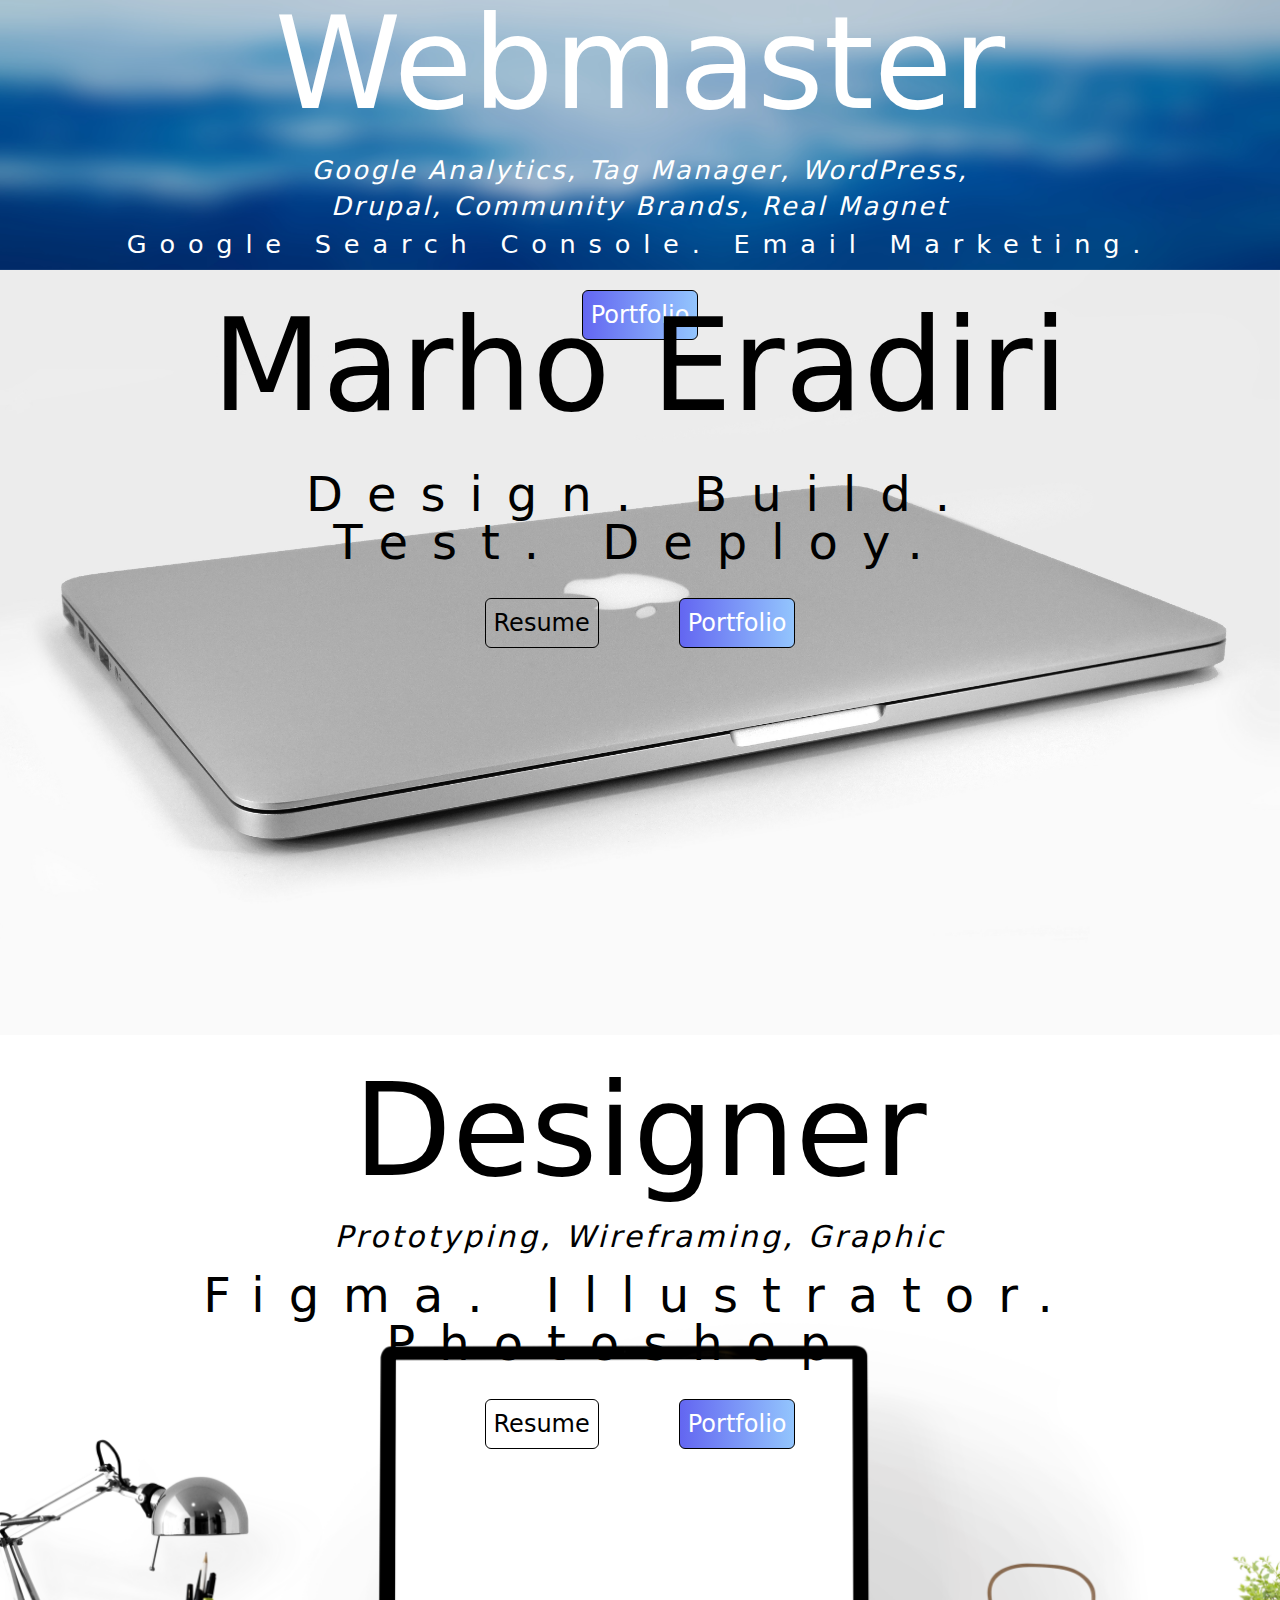
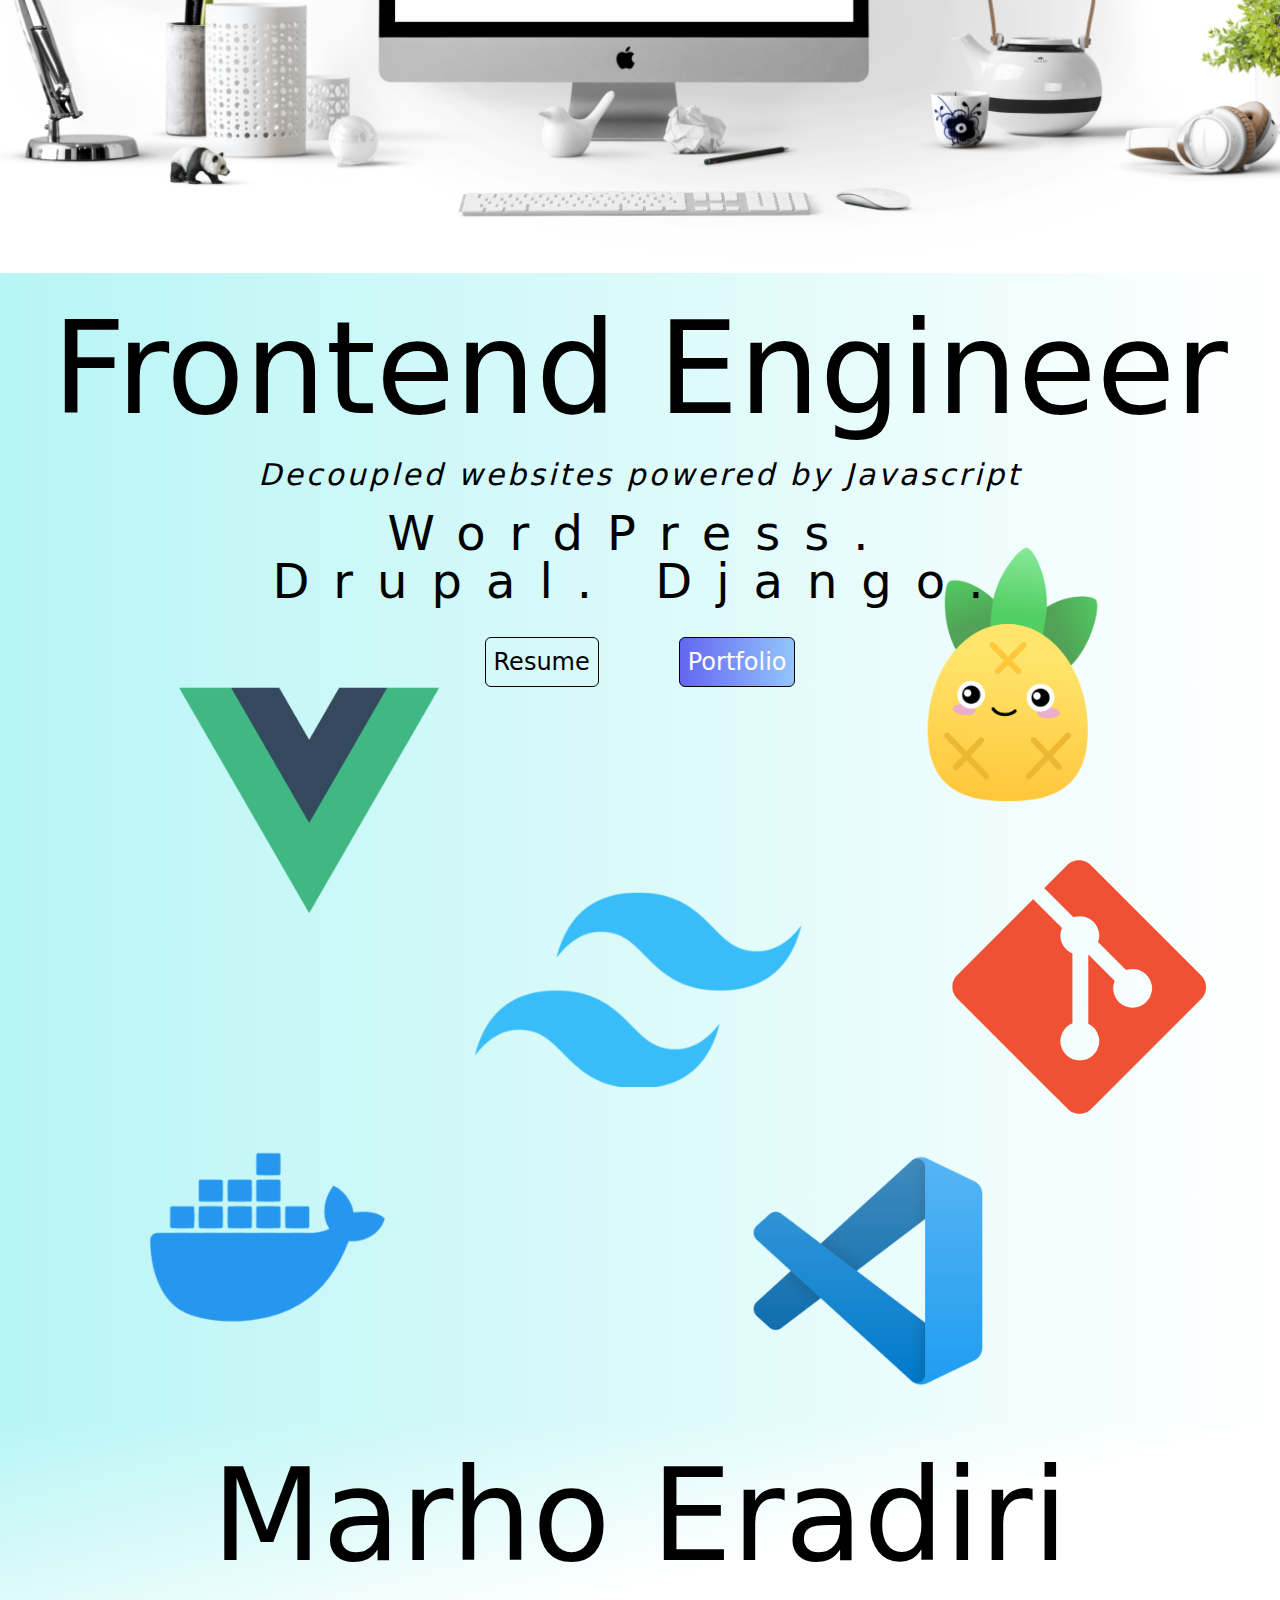
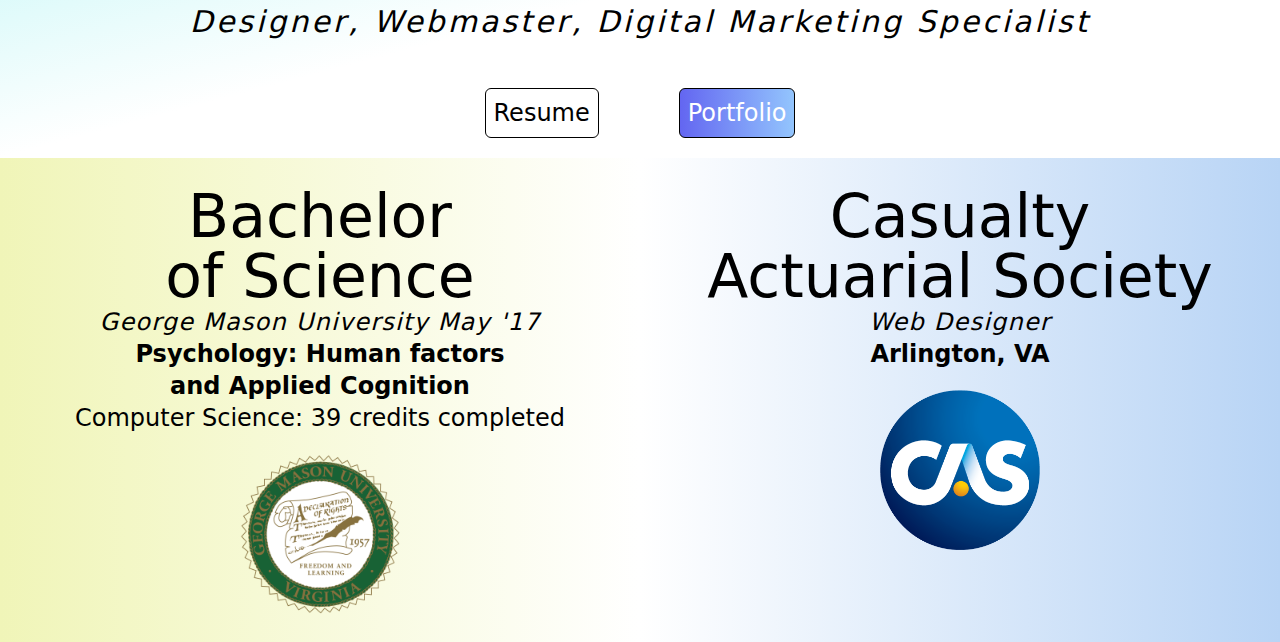
<file: index.html>
<!DOCTYPE html><html><head><meta charset="utf-8">
<meta name="viewport" content="width=device-width, initial-scale=1">
<meta name="robots" content="noindex,nofollow">
<link rel="preload" as="fetch" crossorigin="anonymous" href="/_payload.json">
<style>/*! tailwindcss v3.4.1 | MIT License | https://tailwindcss.com*/*,:after,:before{border:0 solid #e5e7eb;box-sizing:border-box}:after,:before{--tw-content:""}:host,html{line-height:1.5;-webkit-text-size-adjust:100%;font-family:ui-sans-serif,system-ui,sans-serif,Apple Color Emoji,Segoe UI Emoji,Segoe UI Symbol,Noto Color Emoji;font-feature-settings:normal;font-variation-settings:normal;-moz-tab-size:4;-o-tab-size:4;tab-size:4;-webkit-tap-highlight-color:transparent}body{line-height:inherit;margin:0}hr{border-top-width:1px;color:inherit;height:0}abbr:where([title]){-webkit-text-decoration:underline dotted;text-decoration:underline dotted}h1,h2,h3,h4,h5,h6{font-size:inherit;font-weight:inherit}a{color:inherit;text-decoration:inherit}b,strong{font-weight:bolder}code,kbd,pre,samp{font-family:ui-monospace,SFMono-Regular,Menlo,Monaco,Consolas,Liberation Mono,Courier New,monospace;font-feature-settings:normal;font-size:1em;font-variation-settings:normal}small{font-size:80%}sub,sup{font-size:75%;line-height:0;position:relative;vertical-align:baseline}sub{bottom:-.25em}sup{top:-.5em}table{border-collapse:collapse;border-color:inherit;text-indent:0}button,input,optgroup,select,textarea{color:inherit;font-family:inherit;font-feature-settings:inherit;font-size:100%;font-variation-settings:inherit;font-weight:inherit;line-height:inherit;margin:0;padding:0}button,select{text-transform:none}[type=button],[type=reset],[type=submit],button{-webkit-appearance:button;background-color:transparent;background-image:none}:-moz-focusring{outline:auto}:-moz-ui-invalid{box-shadow:none}progress{vertical-align:baseline}::-webkit-inner-spin-button,::-webkit-outer-spin-button{height:auto}[type=search]{-webkit-appearance:textfield;outline-offset:-2px}::-webkit-search-decoration{-webkit-appearance:none}::-webkit-file-upload-button{-webkit-appearance:button;font:inherit}summary{display:list-item}blockquote,dd,dl,figure,h1,h2,h3,h4,h5,h6,hr,p,pre{margin:0}fieldset{margin:0}fieldset,legend{padding:0}menu,ol,ul{list-style:none;margin:0;padding:0}dialog{padding:0}textarea{resize:vertical}input::-moz-placeholder,textarea::-moz-placeholder{color:#9ca3af;opacity:1}input::placeholder,textarea::placeholder{color:#9ca3af;opacity:1}[role=button],button{cursor:pointer}:disabled{cursor:default}audio,canvas,embed,iframe,img,object,svg,video{display:block;vertical-align:middle}img,video{height:auto;max-width:100%}[hidden]{display:none}*,:after,:before{--tw-border-spacing-x:0;--tw-border-spacing-y:0;--tw-translate-x:0;--tw-translate-y:0;--tw-rotate:0;--tw-skew-x:0;--tw-skew-y:0;--tw-scale-x:1;--tw-scale-y:1;--tw-pan-x: ;--tw-pan-y: ;--tw-pinch-zoom: ;--tw-scroll-snap-strictness:proximity;--tw-gradient-from-position: ;--tw-gradient-via-position: ;--tw-gradient-to-position: ;--tw-ordinal: ;--tw-slashed-zero: ;--tw-numeric-figure: ;--tw-numeric-spacing: ;--tw-numeric-fraction: ;--tw-ring-inset: ;--tw-ring-offset-width:0px;--tw-ring-offset-color:#fff;--tw-ring-color:rgba(59,130,246,.5);--tw-ring-offset-shadow:0 0 #0000;--tw-ring-shadow:0 0 #0000;--tw-shadow:0 0 #0000;--tw-shadow-colored:0 0 #0000;--tw-blur: ;--tw-brightness: ;--tw-contrast: ;--tw-grayscale: ;--tw-hue-rotate: ;--tw-invert: ;--tw-saturate: ;--tw-sepia: ;--tw-drop-shadow: ;--tw-backdrop-blur: ;--tw-backdrop-brightness: ;--tw-backdrop-contrast: ;--tw-backdrop-grayscale: ;--tw-backdrop-hue-rotate: ;--tw-backdrop-invert: ;--tw-backdrop-opacity: ;--tw-backdrop-saturate: ;--tw-backdrop-sepia: }::backdrop{--tw-border-spacing-x:0;--tw-border-spacing-y:0;--tw-translate-x:0;--tw-translate-y:0;--tw-rotate:0;--tw-skew-x:0;--tw-skew-y:0;--tw-scale-x:1;--tw-scale-y:1;--tw-pan-x: ;--tw-pan-y: ;--tw-pinch-zoom: ;--tw-scroll-snap-strictness:proximity;--tw-gradient-from-position: ;--tw-gradient-via-position: ;--tw-gradient-to-position: ;--tw-ordinal: ;--tw-slashed-zero: ;--tw-numeric-figure: ;--tw-numeric-spacing: ;--tw-numeric-fraction: ;--tw-ring-inset: ;--tw-ring-offset-width:0px;--tw-ring-offset-color:#fff;--tw-ring-color:rgba(59,130,246,.5);--tw-ring-offset-shadow:0 0 #0000;--tw-ring-shadow:0 0 #0000;--tw-shadow:0 0 #0000;--tw-shadow-colored:0 0 #0000;--tw-blur: ;--tw-brightness: ;--tw-contrast: ;--tw-grayscale: ;--tw-hue-rotate: ;--tw-invert: ;--tw-saturate: ;--tw-sepia: ;--tw-drop-shadow: ;--tw-backdrop-blur: ;--tw-backdrop-brightness: ;--tw-backdrop-contrast: ;--tw-backdrop-grayscale: ;--tw-backdrop-hue-rotate: ;--tw-backdrop-invert: ;--tw-backdrop-opacity: ;--tw-backdrop-saturate: ;--tw-backdrop-sepia: }.container{width:100%}@media (min-width:640px){.container{max-width:640px}}@media (min-width:768px){.container{max-width:768px}}@media (min-width:1024px){.container{max-width:1024px}}@media (min-width:1280px){.container{max-width:1280px}}@media (min-width:1536px){.container{max-width:1536px}}.pointer-events-none{pointer-events:none}.absolute{position:absolute}.relative{position:relative}.left-0{left:0}.z-0{z-index:0}.z-10{z-index:10}.mr-\[20px\]{margin-right:20px}.mt-10{margin-top:2.5rem}.mt-20{margin-top:5rem}.mt-\[-10vw\]{margin-top:-10vw}.block{display:block}.inline-block{display:inline-block}.flex{display:flex}.inline-flex{display:inline-flex}.grid{display:grid}.h-20{height:5rem}.h-5{height:1.25rem}.h-\[30vh\]{height:30vh}.h-\[31vw\]{height:31vw}.w-20{width:5rem}.w-40{width:10rem}.w-80{width:20rem}.w-\[19vw\]{width:19vw}.w-\[35vw\]{width:35vw}.w-\[80vw\]{width:80vw}.w-full{width:100%}.grow{flex-grow:1}.cursor-pointer{cursor:pointer}.snap-x{scroll-snap-type:x var(--tw-scroll-snap-strictness)}.snap-mandatory{--tw-scroll-snap-strictness:mandatory}.snap-start{scroll-snap-align:start}.grid-cols-1{grid-template-columns:repeat(1,minmax(0,1fr))}.grid-cols-4{grid-template-columns:repeat(4,minmax(0,1fr))}.grid-rows-1{grid-template-rows:repeat(1,minmax(0,1fr))}.flex-row{flex-direction:row}.flex-col{flex-direction:column}.items-start{align-items:flex-start}.items-center{align-items:center}.justify-center{justify-content:center}.justify-between{justify-content:space-between}.justify-items-center{justify-items:center}.gap-10{gap:2.5rem}.gap-2{gap:.5rem}.gap-20{gap:5rem}.gap-3{gap:.75rem}.gap-4{gap:1rem}.gap-5{gap:1.25rem}.overflow-hidden{overflow:hidden}.overflow-x-scroll{overflow-x:scroll}.whitespace-nowrap{white-space:nowrap}.text-balance{text-wrap:balance}.rounded-\[18px\]{border-radius:18px}.rounded-lg{border-radius:.5rem}.rounded-md{border-radius:.375rem}.rounded-none{border-radius:0}.border{border-width:1px}.border-black{--tw-border-opacity:1;border-color:rgb(0 0 0/var(--tw-border-opacity))}.bg-\[\#9C9C9C\]{--tw-bg-opacity:1;background-color:rgb(156 156 156/var(--tw-bg-opacity))}.bg-\[\#EBEBEB\]{--tw-bg-opacity:1;background-color:rgb(235 235 235/var(--tw-bg-opacity))}.bg-gray-400{--tw-bg-opacity:1;background-color:rgb(156 163 175/var(--tw-bg-opacity))}.bg-gray-500{--tw-bg-opacity:1;background-color:rgb(107 114 128/var(--tw-bg-opacity))}.bg-gradient-to-br{background-image:linear-gradient(to bottom right,var(--tw-gradient-stops))}.bg-gradient-to-r{background-image:linear-gradient(to right,var(--tw-gradient-stops))}.bg-gradient-to-tl{background-image:linear-gradient(to top left,var(--tw-gradient-stops))}.from-\[\#7e7eff\]{--tw-gradient-from:#7e7eff var(--tw-gradient-from-position);--tw-gradient-to:rgba(126,126,255,0) var(--tw-gradient-to-position);--tw-gradient-stops:var(--tw-gradient-from),var(--tw-gradient-to)}.from-indigo-500{--tw-gradient-from:#6366f1 var(--tw-gradient-from-position);--tw-gradient-to:rgba(99,102,241,0) var(--tw-gradient-to-position);--tw-gradient-stops:var(--tw-gradient-from),var(--tw-gradient-to)}.from-white{--tw-gradient-from:#fff var(--tw-gradient-from-position);--tw-gradient-to:hsla(0,0%,100%,0) var(--tw-gradient-to-position);--tw-gradient-stops:var(--tw-gradient-from),var(--tw-gradient-to)}.via-white{--tw-gradient-to:hsla(0,0%,100%,0) var(--tw-gradient-to-position);--tw-gradient-stops:var(--tw-gradient-from),#fff var(--tw-gradient-via-position),var(--tw-gradient-to)}.via-50\%{--tw-gradient-via-position:50%}.to-\[\#B8F5F5\]{--tw-gradient-to:#b8f5f5 var(--tw-gradient-to-position)}.to-blue-300{--tw-gradient-to:#93c5fd var(--tw-gradient-to-position)}.to-purple-300{--tw-gradient-to:#d8b4fe var(--tw-gradient-to-position)}.bg-cover{background-size:cover}.p-0{padding:0}.p-10{padding:2.5rem}.p-2{padding:.5rem}.p-3{padding:.75rem}.p-5{padding:1.25rem}.p-7{padding:1.75rem}.pb-10{padding-bottom:2.5rem}.pb-2{padding-bottom:.5rem}.pb-20{padding-bottom:5rem}.pb-\[26px\]{padding-bottom:26px}.pl-20{padding-left:5rem}.pt-0{padding-top:0}.pt-10{padding-top:2.5rem}.pt-2{padding-top:.5rem}.pt-4{padding-top:1rem}.pt-5{padding-top:1.25rem}.pt-60{padding-top:15rem}.pt-8{padding-top:2rem}.text-left{text-align:left}.text-center{text-align:center}.align-top{vertical-align:top}.text-2xl{font-size:1.5rem;line-height:2rem}.text-3xl{font-size:1.875rem;line-height:2.25rem}.text-4xl{font-size:2.25rem;line-height:2.5rem}.text-5xl{font-size:3rem;line-height:1}.text-6xl{font-size:3.75rem;line-height:1}.text-\[5vw\]{font-size:5vw}.text-sm{font-size:.875rem;line-height:1.25rem}.font-black{font-weight:900}.font-bold{font-weight:700}.font-extralight{font-weight:200}.font-light{font-weight:300}.font-medium{font-weight:500}.font-thin{font-weight:100}.italic{font-style:italic}.tracking-\[0\.50em\]{letter-spacing:.5em}.tracking-wider{letter-spacing:.05em}.tracking-widest{letter-spacing:.1em}.text-blue-500{--tw-text-opacity:1;color:rgb(59 130 246/var(--tw-text-opacity))}.text-white{--tw-text-opacity:1;color:rgb(255 255 255/var(--tw-text-opacity))}.shadow-2xl{--tw-shadow:0 25px 50px -12px rgba(0,0,0,.25);--tw-shadow-colored:0 25px 50px -12px var(--tw-shadow-color);box-shadow:var(--tw-ring-offset-shadow,0 0 #0000),var(--tw-ring-shadow,0 0 #0000),var(--tw-shadow)}.drop-shadow{--tw-drop-shadow:drop-shadow(0 1px 2px rgba(0,0,0,.1)) drop-shadow(0 1px 1px rgba(0,0,0,.06));filter:var(--tw-blur) var(--tw-brightness) var(--tw-contrast) var(--tw-grayscale) var(--tw-hue-rotate) var(--tw-invert) var(--tw-saturate) var(--tw-sepia) var(--tw-drop-shadow)}.first\:ml-0:first-child{margin-left:0}.hover\:bg-blue-500:hover{--tw-bg-opacity:1;background-color:rgb(59 130 246/var(--tw-bg-opacity))}.hover\:bg-white:hover{--tw-bg-opacity:1;background-color:rgb(255 255 255/var(--tw-bg-opacity))}.hover\:text-black:hover{--tw-text-opacity:1;color:rgb(0 0 0/var(--tw-text-opacity))}.hover\:text-white:hover{--tw-text-opacity:1;color:rgb(255 255 255/var(--tw-text-opacity))}@media (min-width:320px){.min-\[320px\]\:text-\[5vw\]{font-size:5vw}}@media (min-width:640px){.sm\:h-\[35vh\]{height:35vh}.sm\:w-80{width:20rem}.sm\:text-3xl{font-size:1.875rem;line-height:2.25rem}.sm\:text-7xl{font-size:4.5rem;line-height:1}.sm\:text-lg{font-size:1.125rem;line-height:1.75rem}}@media (min-width:768px){.md\:mt-\[0vw\]{margin-top:0}.md\:w-\[40vh\]{width:40vh}.md\:grid-cols-2{grid-template-columns:repeat(2,minmax(0,1fr))}.md\:flex-row{flex-direction:row}.md\:flex-col{flex-direction:column}.md\:items-start{align-items:flex-start}.md\:items-stretch{align-items:stretch}.md\:pt-0{padding-top:0}.md\:text-2xl{font-size:1.5rem;line-height:2rem}.md\:text-4xl{font-size:2.25rem;line-height:2.5rem}.md\:text-base{font-size:1rem;line-height:1.5rem}.md\:text-lg{font-size:1.125rem;line-height:1.75rem}.md\:text-xl{font-size:1.25rem;line-height:1.75rem}.md\:font-normal{font-weight:400}}@media (min-width:1024px){.lg\:flex-row{flex-direction:row}.lg\:flex-col{flex-direction:column}.lg\:items-stretch{align-items:stretch}.lg\:justify-start{justify-content:flex-start}.lg\:text-4xl{font-size:2.25rem;line-height:2.5rem}.lg\:text-xl{font-size:1.25rem;line-height:1.75rem}}@media (min-width:1107px){.min-\[1107px\]\:flex-col{flex-direction:column}}@media (min-width:1280px){.xl\:text-2xl{font-size:1.5rem;line-height:2rem}.xl\:text-3xl{font-size:1.875rem;line-height:2.25rem}.xl\:text-5xl{font-size:3rem;line-height:1}.xl\:text-6xl{font-size:3.75rem;line-height:1}.xl\:text-9xl{font-size:8rem;line-height:1}}@media (min-width:1536px){.\32xl\:h-\[40vh\]{height:40vh}.\32xl\:w-\[30vw\]{width:30vw}.\32xl\:p-20{padding:5rem}.\32xl\:text-2xl{font-size:1.5rem;line-height:2rem}.\32xl\:text-3xl{font-size:1.875rem;line-height:2.25rem}.\32xl\:text-4xl{font-size:2.25rem;line-height:2.5rem}.\32xl\:text-5xl{font-size:3rem;line-height:1}.\32xl\:text-6xl{font-size:3.75rem;line-height:1}.\32xl\:text-9xl{font-size:8rem;line-height:1}.\32xl\:font-thin{font-weight:100}}</style>
<style>img{pointer-events:none}</style>
<style>#pageSection{background-color:#fff}#Designer{padding-top:34vw}img[id="Marho Eradiri"]{padding-top:20vw}#Webmaster{font-size:0}@media (min-width:499px){#Designer{padding-top:15vw}}@media (min-width:848px){#Webmaster1{padding:2vw}}@media (min-width:865px){#Designer{padding-top:10vw}#Webmaster1{padding:1vw}}@media (min-width:1156px){#Designer{padding-top:2vw}#Webmaster1{padding:0}}@media (min-width:1286px){#Designer{padding-top:2vw}#Designer3{font-size:3vw}}</style>
<style>.flex-col[data-v-2b7d161a]{display:flex;flex-direction:column}#Webmaster1[data-v-2b7d161a]{padding:0}#Webmaster2[data-v-2b7d161a]{font-size:2vw;text-align:center}#Webmaster3[data-v-2b7d161a]{font-size:2vw;padding-top:0}#Webmaster4[data-v-2b7d161a]{display:none}</style>
<style>#mason{background-image:linear-gradient(90deg,#f0f5b8,#fff)}#cas{background-image:linear-gradient(90deg,#fff,#b8d4f5)}</style>
<link rel="stylesheet" href="/built/entry.Xjfu3cQ2.css">
<link rel="stylesheet" href="/built/index.CeVeN4bg.css">
<link rel="stylesheet" href="/built/FootSection.pHD17G2O.css">
<link rel="modulepreload" as="script" crossorigin href="/built/entry.Du4zdwe_.js">
<link rel="modulepreload" as="script" crossorigin href="/built/index.B2xg3ptc.js">
<link rel="modulepreload" as="script" crossorigin href="/built/FootSection.CnoMeowl.js">
<link rel="modulepreload" as="script" crossorigin href="/built/nuxt-link.CDNDcFI8.js">
<link rel="prefetch" as="script" crossorigin href="/built/error-404.C7XOTK1w.js">
<link rel="prefetch" as="script" crossorigin href="/built/error-500.B0pTewx0.js">
<link rel="prefetch" as="image" type="image/svg+xml" href="/built/macbookPro.KhGFHDRD.svg">
<link rel="prefetch" as="image" type="image/svg+xml" href="/built/frontend.C_eYkeFI.svg">
<link rel="prefetch" as="image" type="image/svg+xml" href="/built/iMac.B7wBUJan.svg">
<link rel="prefetch" as="image" type="image/svg+xml" href="/built/backend.DlxJhwko.svg">
<link rel="prefetch" as="image" type="image/svg+xml" href="/built/mason.DdTJ5geL.svg">
<link rel="prefetch" as="image" type="image/svg+xml" href="/built/cas.Wvxk6KkF.svg">
<script type="module" src="/built/entry.Du4zdwe_.js" crossorigin></script></head><body><div id="__nuxt"><div><div class="grid grid-cols-1"><div class="grid grid-rows-1 w-full z-0 text-white" id="pageSection"><div id="content" class="absolute flex flex-col w-full items-center"><div id="Webmaster1" class="flex flex-col items-center text-balance text-center gap-2 pt-8 w-full p-5 grow bg-cover relative z-10" data-v-2b7d161a><h1 class="text-3xl sm:text-7xl 2xl:text-9xl xl:text-9xl" data-v-2b7d161a>Webmaster</h1><h4 id="Webmaster2" class="text-balance text-sm md:text-2xl sm:text-lg 2xl:text-4xl xl:text-3xl lg:text-4xl italic 2xl:font-thin font-thin tracking-widest pt-4" data-v-2b7d161a>Google Analytics, Tag Manager, WordPress, Drupal, Community Brands, Real Magnet</h4><h3 id="Webmaster3" class="text-sm font-bold md:font-normal 2xl:text-5xl xl:text-5xl lg:text-4xl md:text-2xl tracking-[0.50em] pt-2 pb-2" data-v-2b7d161a>Google Search Console. Email Marketing.</h3><ul id="" class="flex flex-row gap-20 text-2xl pt-4" data-v-2b7d161a><a id="Webmaster4" target="_blank" href="/resume.pdf" data-v-2b7d161a><button class="border-black border rounded-md hover:bg-white p-2" data-v-2b7d161a>Resume</button></a><a href="/portfolio#top" class="" data-v-2b7d161a><button class="border-black border rounded-md bg-gradient-to-r from-indigo-500 to-blue-300 text-white hover:text-black p-2" data-v-2b7d161a>Portfolio</button></a><!--[--><!--]--></ul></div></div><div id="image-wrapper" class="block w-full overflow-hidden"><img src="/built/backend.DlxJhwko.svg" alt="" class="pt-0" id="Webmaster"></div></div><div class="grid grid-rows-1 w-full" id="pageSection"><div id="content" class="absolute flex flex-col w-full items-center"><div id="Marho Eradiri1" class="flex flex-col items-center text-balance text-center gap-2 pt-8 w-full p-5 grow bg-cover relative z-10" data-v-2b7d161a><h1 class="text-3xl sm:text-7xl 2xl:text-9xl xl:text-9xl" data-v-2b7d161a>Marho Eradiri</h1><h4 id="Marho Eradiri2" class="text-balance text-sm md:text-2xl sm:text-lg 2xl:text-4xl xl:text-3xl lg:text-4xl italic 2xl:font-thin font-thin tracking-widest pt-4" data-v-2b7d161a></h4><h3 id="Marho Eradiri3" class="text-sm font-bold md:font-normal 2xl:text-5xl xl:text-5xl lg:text-4xl md:text-2xl tracking-[0.50em] pt-2 pb-2" data-v-2b7d161a>Design. Build. Test. Deploy.</h3><ul id="" class="flex flex-row gap-20 text-2xl pt-4" data-v-2b7d161a><a id="Marho Eradiri4" target="_blank" href="/resume.pdf" data-v-2b7d161a><button class="border-black border rounded-md hover:bg-white p-2" data-v-2b7d161a>Resume</button></a><a href="/portfolio#top" class="" data-v-2b7d161a><button class="border-black border rounded-md bg-gradient-to-r from-indigo-500 to-blue-300 text-white hover:text-black p-2" data-v-2b7d161a>Portfolio</button></a><!--[--><!--]--></ul></div></div><div id="image-wrapper" class="block w-full overflow-hidden"><img src="/built/macbookPro.KhGFHDRD.svg" alt="" class="pt-0"></div></div><div class="grid grid-rows-1 w-full z-0" id="pageSection"><div id="content" class="absolute flex flex-col w-full items-center"><div id="Designer1" class="flex flex-col items-center text-balance text-center gap-2 pt-8 w-full p-5 grow bg-cover relative z-10" data-v-2b7d161a><h1 class="text-3xl sm:text-7xl 2xl:text-9xl xl:text-9xl" data-v-2b7d161a>Designer</h1><h4 id="Designer2" class="text-balance text-sm md:text-2xl sm:text-lg 2xl:text-4xl xl:text-3xl lg:text-4xl italic 2xl:font-thin font-thin tracking-widest pt-4" data-v-2b7d161a>Prototyping, Wireframing, Graphic</h4><h3 id="Designer3" class="text-sm font-bold md:font-normal 2xl:text-5xl xl:text-5xl lg:text-4xl md:text-2xl tracking-[0.50em] pt-2 pb-2" data-v-2b7d161a>Figma. Illustrator. Photoshop.</h3><ul id="" class="flex flex-row gap-20 text-2xl pt-4" data-v-2b7d161a><a id="Designer4" target="_blank" href="/resume.pdf" data-v-2b7d161a><button class="border-black border rounded-md hover:bg-white p-2" data-v-2b7d161a>Resume</button></a><a href="/portfolio#top" class="" data-v-2b7d161a><button class="border-black border rounded-md bg-gradient-to-r from-indigo-500 to-blue-300 text-white hover:text-black p-2" data-v-2b7d161a>Portfolio</button></a><!--[--><!--]--></ul></div></div><div id="image-wrapper" class="block w-full overflow-hidden"><img src="/built/iMac.B7wBUJan.svg" alt="" class="pt-0" id="Designer"></div></div><div class="grid grid-rows-1 w-full z-0" id="pageSection"><div id="content" class="absolute flex flex-col w-full items-center"><div id="Frontend Engineer1" class="flex flex-col items-center text-balance text-center gap-2 pt-8 w-full p-5 grow bg-cover relative z-10" data-v-2b7d161a><h1 class="text-3xl sm:text-7xl 2xl:text-9xl xl:text-9xl" data-v-2b7d161a>Frontend Engineer</h1><h4 id="Frontend Engineer2" class="text-balance text-sm md:text-2xl sm:text-lg 2xl:text-4xl xl:text-3xl lg:text-4xl italic 2xl:font-thin font-thin tracking-widest pt-4" data-v-2b7d161a>Decoupled websites powered by Javascript</h4><h3 id="Frontend Engineer3" class="text-sm font-bold md:font-normal 2xl:text-5xl xl:text-5xl lg:text-4xl md:text-2xl tracking-[0.50em] pt-2 pb-2" data-v-2b7d161a>WordPress. Drupal. Django.</h3><ul id="" class="flex flex-row gap-20 text-2xl pt-4" data-v-2b7d161a><a id="Frontend Engineer4" target="_blank" href="/resume.pdf" data-v-2b7d161a><button class="border-black border rounded-md hover:bg-white p-2" data-v-2b7d161a>Resume</button></a><a href="/portfolio#top" class="" data-v-2b7d161a><button class="border-black border rounded-md bg-gradient-to-r from-indigo-500 to-blue-300 text-white hover:text-black p-2" data-v-2b7d161a>Portfolio</button></a><!--[--><!--]--></ul></div></div><div id="image-wrapper" class="block w-full overflow-hidden"><img src="/built/frontend.C_eYkeFI.svg" alt="" class="pt-0" id="Frontend Engineer"></div></div><div id="Marho Eradiri1" class="flex flex-col items-center text-balance text-center gap-2 pt-8 w-full p-5 bg-gradient-to-tl from-white via-white via-50% to-[#B8F5F5] grow bg-cover relative z-10" data-v-2b7d161a><h1 class="text-3xl sm:text-7xl 2xl:text-9xl xl:text-9xl" data-v-2b7d161a>Marho Eradiri</h1><h4 id="Marho Eradiri2" class="text-balance text-sm md:text-2xl sm:text-lg 2xl:text-4xl xl:text-3xl lg:text-4xl italic 2xl:font-thin font-thin tracking-widest pt-4" data-v-2b7d161a>Designer, Webmaster, Digital Marketing Specialist</h4><h3 id="Marho Eradiri3" class="text-sm font-bold md:font-normal 2xl:text-5xl xl:text-5xl lg:text-4xl md:text-2xl tracking-[0.50em] pt-2 pb-2" data-v-2b7d161a></h3><ul id="" class="flex flex-row gap-20 text-2xl pt-4" data-v-2b7d161a><a id="Marho Eradiri4" target="_blank" href="/resume.pdf" data-v-2b7d161a><button class="border-black border rounded-md hover:bg-white p-2" data-v-2b7d161a>Resume</button></a><a href="/portfolio#top" class="" data-v-2b7d161a><button class="border-black border rounded-md bg-gradient-to-r from-indigo-500 to-blue-300 text-white hover:text-black p-2" data-v-2b7d161a>Portfolio</button></a><!--[--><!--]--></ul></div><div class="grid md:grid-cols-2 w-full"><div class="flex flex-col items-center text-balance p-7 2xl:p-20 text-center text-balance" id="mason"><h1 class="text-4xl sm:text-3xl md:text-4xl lg:text-4xl font-extralight 2xl:text-6xl xl:text-6xl">Bachelor of Science</h1><h4 class="italic tracking-wider font-light text-balance 2xl:text-3xl xl:text-2xl lg:text-xl md:text-base sm:text-lg">George Mason University May &#39;17 </h4><h3 class="font-bold text-center 2xl:text-2xl xl:text-2xl lg:text-xl md:text-lg sm:text-lg">Psychology: Human factors and Applied Cognition</h3><h3 class="font-thin text-center 2xl:text-2xl xl:text-2xl lg:text-xl md:text-lg sm:text-lg">Computer Science: 39 credits completed</h3><ul><!--[--><!--]--></ul><img src="/built/mason.DdTJ5geL.svg" alt="" class="w-40 pt-5"><!--[--><a href=""></a><!--]--></div><div class="flex flex-col items-center text-balance p-7 2xl:p-20 text-center" id="cas"><h1 class="text-4xl sm:text-3xl md:text-4xl lg:text-4xl font-extralight 2xl:text-6xl xl:text-6xl">Casualty Actuarial Society</h1><h4 class="italic tracking-wider font-light text-balance 2xl:text-3xl xl:text-2xl lg:text-xl md:text-base sm:text-lg">Web Designer</h4><h3 class="font-bold text-center 2xl:text-2xl xl:text-2xl lg:text-xl md:text-lg sm:text-lg">Arlington, VA</h3><h3 class="font-thin text-center 2xl:text-2xl xl:text-2xl lg:text-xl md:text-lg sm:text-lg"></h3><ul><!--[--><!--]--></ul><img src="/built/cas.Wvxk6KkF.svg" alt="" class="w-40 pt-5"><!--[--><a href=""></a><!--]--></div></div></div></div></div><script type="application/json" id="__NUXT_DATA__" data-ssr="true" data-src="/_payload.json">[{"state":1,"once":3,"_errors":5,"serverRendered":7,"path":8,"prerenderedAt":9},["Reactive",2],{},["Reactive",4],["Set"],["Reactive",6],{},true,"/",1724348446913]</script>
<script>window.__NUXT__={};window.__NUXT__.config={public:{gtag:{enabled:true,id:"GTM-M4NG3VJG",initCommands:[],config:{},tags:[],loadingStrategy:"defer",url:"https://www.googletagmanager.com/gtag/js"}},app:{baseURL:"/",buildAssetsDir:"/built",cdnURL:""}}</script></body></html>
</file>
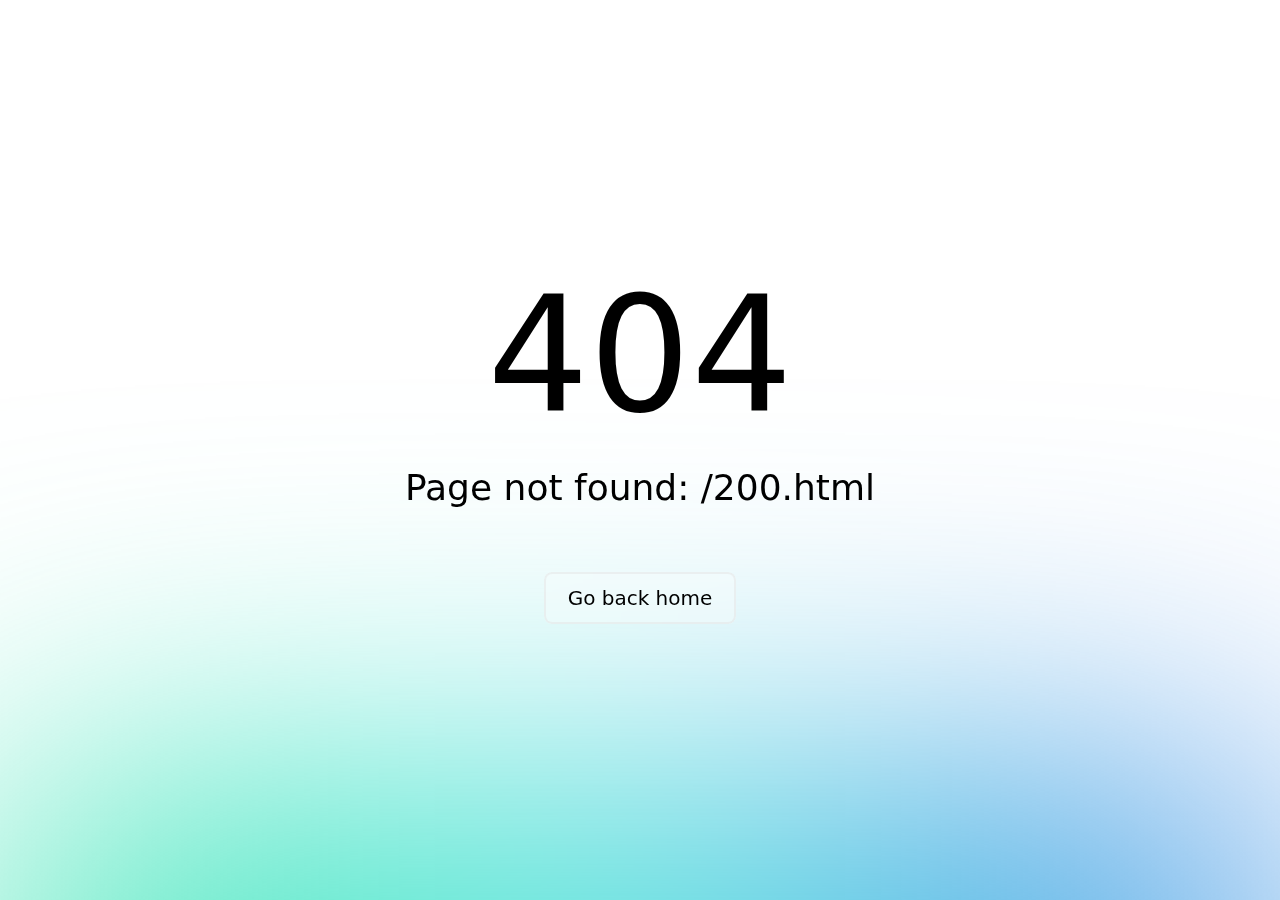
<file: 200.html>
<!DOCTYPE html><html><head><meta charset="utf-8">
<meta name="viewport" content="width=device-width, initial-scale=1">
<style>/*! tailwindcss v3.4.1 | MIT License | https://tailwindcss.com*/*,:after,:before{border:0 solid #e5e7eb;box-sizing:border-box}:after,:before{--tw-content:""}:host,html{line-height:1.5;-webkit-text-size-adjust:100%;font-family:ui-sans-serif,system-ui,sans-serif,Apple Color Emoji,Segoe UI Emoji,Segoe UI Symbol,Noto Color Emoji;font-feature-settings:normal;font-variation-settings:normal;-moz-tab-size:4;-o-tab-size:4;tab-size:4;-webkit-tap-highlight-color:transparent}body{line-height:inherit;margin:0}hr{border-top-width:1px;color:inherit;height:0}abbr:where([title]){-webkit-text-decoration:underline dotted;text-decoration:underline dotted}h1,h2,h3,h4,h5,h6{font-size:inherit;font-weight:inherit}a{color:inherit;text-decoration:inherit}b,strong{font-weight:bolder}code,kbd,pre,samp{font-family:ui-monospace,SFMono-Regular,Menlo,Monaco,Consolas,Liberation Mono,Courier New,monospace;font-feature-settings:normal;font-size:1em;font-variation-settings:normal}small{font-size:80%}sub,sup{font-size:75%;line-height:0;position:relative;vertical-align:baseline}sub{bottom:-.25em}sup{top:-.5em}table{border-collapse:collapse;border-color:inherit;text-indent:0}button,input,optgroup,select,textarea{color:inherit;font-family:inherit;font-feature-settings:inherit;font-size:100%;font-variation-settings:inherit;font-weight:inherit;line-height:inherit;margin:0;padding:0}button,select{text-transform:none}[type=button],[type=reset],[type=submit],button{-webkit-appearance:button;background-color:transparent;background-image:none}:-moz-focusring{outline:auto}:-moz-ui-invalid{box-shadow:none}progress{vertical-align:baseline}::-webkit-inner-spin-button,::-webkit-outer-spin-button{height:auto}[type=search]{-webkit-appearance:textfield;outline-offset:-2px}::-webkit-search-decoration{-webkit-appearance:none}::-webkit-file-upload-button{-webkit-appearance:button;font:inherit}summary{display:list-item}blockquote,dd,dl,figure,h1,h2,h3,h4,h5,h6,hr,p,pre{margin:0}fieldset{margin:0}fieldset,legend{padding:0}menu,ol,ul{list-style:none;margin:0;padding:0}dialog{padding:0}textarea{resize:vertical}input::-moz-placeholder,textarea::-moz-placeholder{color:#9ca3af;opacity:1}input::placeholder,textarea::placeholder{color:#9ca3af;opacity:1}[role=button],button{cursor:pointer}:disabled{cursor:default}audio,canvas,embed,iframe,img,object,svg,video{display:block;vertical-align:middle}img,video{height:auto;max-width:100%}[hidden]{display:none}*,:after,:before{--tw-border-spacing-x:0;--tw-border-spacing-y:0;--tw-translate-x:0;--tw-translate-y:0;--tw-rotate:0;--tw-skew-x:0;--tw-skew-y:0;--tw-scale-x:1;--tw-scale-y:1;--tw-pan-x: ;--tw-pan-y: ;--tw-pinch-zoom: ;--tw-scroll-snap-strictness:proximity;--tw-gradient-from-position: ;--tw-gradient-via-position: ;--tw-gradient-to-position: ;--tw-ordinal: ;--tw-slashed-zero: ;--tw-numeric-figure: ;--tw-numeric-spacing: ;--tw-numeric-fraction: ;--tw-ring-inset: ;--tw-ring-offset-width:0px;--tw-ring-offset-color:#fff;--tw-ring-color:rgba(59,130,246,.5);--tw-ring-offset-shadow:0 0 #0000;--tw-ring-shadow:0 0 #0000;--tw-shadow:0 0 #0000;--tw-shadow-colored:0 0 #0000;--tw-blur: ;--tw-brightness: ;--tw-contrast: ;--tw-grayscale: ;--tw-hue-rotate: ;--tw-invert: ;--tw-saturate: ;--tw-sepia: ;--tw-drop-shadow: ;--tw-backdrop-blur: ;--tw-backdrop-brightness: ;--tw-backdrop-contrast: ;--tw-backdrop-grayscale: ;--tw-backdrop-hue-rotate: ;--tw-backdrop-invert: ;--tw-backdrop-opacity: ;--tw-backdrop-saturate: ;--tw-backdrop-sepia: }::backdrop{--tw-border-spacing-x:0;--tw-border-spacing-y:0;--tw-translate-x:0;--tw-translate-y:0;--tw-rotate:0;--tw-skew-x:0;--tw-skew-y:0;--tw-scale-x:1;--tw-scale-y:1;--tw-pan-x: ;--tw-pan-y: ;--tw-pinch-zoom: ;--tw-scroll-snap-strictness:proximity;--tw-gradient-from-position: ;--tw-gradient-via-position: ;--tw-gradient-to-position: ;--tw-ordinal: ;--tw-slashed-zero: ;--tw-numeric-figure: ;--tw-numeric-spacing: ;--tw-numeric-fraction: ;--tw-ring-inset: ;--tw-ring-offset-width:0px;--tw-ring-offset-color:#fff;--tw-ring-color:rgba(59,130,246,.5);--tw-ring-offset-shadow:0 0 #0000;--tw-ring-shadow:0 0 #0000;--tw-shadow:0 0 #0000;--tw-shadow-colored:0 0 #0000;--tw-blur: ;--tw-brightness: ;--tw-contrast: ;--tw-grayscale: ;--tw-hue-rotate: ;--tw-invert: ;--tw-saturate: ;--tw-sepia: ;--tw-drop-shadow: ;--tw-backdrop-blur: ;--tw-backdrop-brightness: ;--tw-backdrop-contrast: ;--tw-backdrop-grayscale: ;--tw-backdrop-hue-rotate: ;--tw-backdrop-invert: ;--tw-backdrop-opacity: ;--tw-backdrop-saturate: ;--tw-backdrop-sepia: }.container{width:100%}@media (min-width:640px){.container{max-width:640px}}@media (min-width:768px){.container{max-width:768px}}@media (min-width:1024px){.container{max-width:1024px}}@media (min-width:1280px){.container{max-width:1280px}}@media (min-width:1536px){.container{max-width:1536px}}.pointer-events-none{pointer-events:none}.absolute{position:absolute}.relative{position:relative}.left-0{left:0}.z-0{z-index:0}.z-10{z-index:10}.mr-\[20px\]{margin-right:20px}.mt-10{margin-top:2.5rem}.mt-20{margin-top:5rem}.mt-\[-10vw\]{margin-top:-10vw}.block{display:block}.inline-block{display:inline-block}.flex{display:flex}.inline-flex{display:inline-flex}.grid{display:grid}.h-20{height:5rem}.h-5{height:1.25rem}.h-\[30vh\]{height:30vh}.h-\[31vw\]{height:31vw}.w-20{width:5rem}.w-40{width:10rem}.w-80{width:20rem}.w-\[19vw\]{width:19vw}.w-\[35vw\]{width:35vw}.w-\[80vw\]{width:80vw}.w-full{width:100%}.grow{flex-grow:1}.cursor-pointer{cursor:pointer}.snap-x{scroll-snap-type:x var(--tw-scroll-snap-strictness)}.snap-mandatory{--tw-scroll-snap-strictness:mandatory}.snap-start{scroll-snap-align:start}.grid-cols-1{grid-template-columns:repeat(1,minmax(0,1fr))}.grid-cols-4{grid-template-columns:repeat(4,minmax(0,1fr))}.grid-rows-1{grid-template-rows:repeat(1,minmax(0,1fr))}.flex-row{flex-direction:row}.flex-col{flex-direction:column}.items-start{align-items:flex-start}.items-center{align-items:center}.justify-center{justify-content:center}.justify-between{justify-content:space-between}.justify-items-center{justify-items:center}.gap-10{gap:2.5rem}.gap-2{gap:.5rem}.gap-20{gap:5rem}.gap-3{gap:.75rem}.gap-4{gap:1rem}.gap-5{gap:1.25rem}.overflow-hidden{overflow:hidden}.overflow-x-scroll{overflow-x:scroll}.whitespace-nowrap{white-space:nowrap}.text-balance{text-wrap:balance}.rounded-\[18px\]{border-radius:18px}.rounded-lg{border-radius:.5rem}.rounded-md{border-radius:.375rem}.rounded-none{border-radius:0}.border{border-width:1px}.border-black{--tw-border-opacity:1;border-color:rgb(0 0 0/var(--tw-border-opacity))}.bg-\[\#9C9C9C\]{--tw-bg-opacity:1;background-color:rgb(156 156 156/var(--tw-bg-opacity))}.bg-\[\#EBEBEB\]{--tw-bg-opacity:1;background-color:rgb(235 235 235/var(--tw-bg-opacity))}.bg-gray-400{--tw-bg-opacity:1;background-color:rgb(156 163 175/var(--tw-bg-opacity))}.bg-gray-500{--tw-bg-opacity:1;background-color:rgb(107 114 128/var(--tw-bg-opacity))}.bg-gradient-to-br{background-image:linear-gradient(to bottom right,var(--tw-gradient-stops))}.bg-gradient-to-r{background-image:linear-gradient(to right,var(--tw-gradient-stops))}.bg-gradient-to-tl{background-image:linear-gradient(to top left,var(--tw-gradient-stops))}.from-\[\#7e7eff\]{--tw-gradient-from:#7e7eff var(--tw-gradient-from-position);--tw-gradient-to:rgba(126,126,255,0) var(--tw-gradient-to-position);--tw-gradient-stops:var(--tw-gradient-from),var(--tw-gradient-to)}.from-indigo-500{--tw-gradient-from:#6366f1 var(--tw-gradient-from-position);--tw-gradient-to:rgba(99,102,241,0) var(--tw-gradient-to-position);--tw-gradient-stops:var(--tw-gradient-from),var(--tw-gradient-to)}.from-white{--tw-gradient-from:#fff var(--tw-gradient-from-position);--tw-gradient-to:hsla(0,0%,100%,0) var(--tw-gradient-to-position);--tw-gradient-stops:var(--tw-gradient-from),var(--tw-gradient-to)}.via-white{--tw-gradient-to:hsla(0,0%,100%,0) var(--tw-gradient-to-position);--tw-gradient-stops:var(--tw-gradient-from),#fff var(--tw-gradient-via-position),var(--tw-gradient-to)}.via-50\%{--tw-gradient-via-position:50%}.to-\[\#B8F5F5\]{--tw-gradient-to:#b8f5f5 var(--tw-gradient-to-position)}.to-blue-300{--tw-gradient-to:#93c5fd var(--tw-gradient-to-position)}.to-purple-300{--tw-gradient-to:#d8b4fe var(--tw-gradient-to-position)}.bg-cover{background-size:cover}.p-0{padding:0}.p-10{padding:2.5rem}.p-2{padding:.5rem}.p-3{padding:.75rem}.p-5{padding:1.25rem}.p-7{padding:1.75rem}.pb-10{padding-bottom:2.5rem}.pb-2{padding-bottom:.5rem}.pb-20{padding-bottom:5rem}.pb-\[26px\]{padding-bottom:26px}.pl-20{padding-left:5rem}.pt-0{padding-top:0}.pt-10{padding-top:2.5rem}.pt-2{padding-top:.5rem}.pt-4{padding-top:1rem}.pt-5{padding-top:1.25rem}.pt-60{padding-top:15rem}.pt-8{padding-top:2rem}.text-left{text-align:left}.text-center{text-align:center}.align-top{vertical-align:top}.text-2xl{font-size:1.5rem;line-height:2rem}.text-3xl{font-size:1.875rem;line-height:2.25rem}.text-4xl{font-size:2.25rem;line-height:2.5rem}.text-5xl{font-size:3rem;line-height:1}.text-6xl{font-size:3.75rem;line-height:1}.text-\[5vw\]{font-size:5vw}.text-sm{font-size:.875rem;line-height:1.25rem}.font-black{font-weight:900}.font-bold{font-weight:700}.font-extralight{font-weight:200}.font-light{font-weight:300}.font-medium{font-weight:500}.font-thin{font-weight:100}.italic{font-style:italic}.tracking-\[0\.50em\]{letter-spacing:.5em}.tracking-wider{letter-spacing:.05em}.tracking-widest{letter-spacing:.1em}.text-blue-500{--tw-text-opacity:1;color:rgb(59 130 246/var(--tw-text-opacity))}.text-white{--tw-text-opacity:1;color:rgb(255 255 255/var(--tw-text-opacity))}.shadow-2xl{--tw-shadow:0 25px 50px -12px rgba(0,0,0,.25);--tw-shadow-colored:0 25px 50px -12px var(--tw-shadow-color);box-shadow:var(--tw-ring-offset-shadow,0 0 #0000),var(--tw-ring-shadow,0 0 #0000),var(--tw-shadow)}.drop-shadow{--tw-drop-shadow:drop-shadow(0 1px 2px rgba(0,0,0,.1)) drop-shadow(0 1px 1px rgba(0,0,0,.06));filter:var(--tw-blur) var(--tw-brightness) var(--tw-contrast) var(--tw-grayscale) var(--tw-hue-rotate) var(--tw-invert) var(--tw-saturate) var(--tw-sepia) var(--tw-drop-shadow)}.first\:ml-0:first-child{margin-left:0}.hover\:bg-blue-500:hover{--tw-bg-opacity:1;background-color:rgb(59 130 246/var(--tw-bg-opacity))}.hover\:bg-white:hover{--tw-bg-opacity:1;background-color:rgb(255 255 255/var(--tw-bg-opacity))}.hover\:text-black:hover{--tw-text-opacity:1;color:rgb(0 0 0/var(--tw-text-opacity))}.hover\:text-white:hover{--tw-text-opacity:1;color:rgb(255 255 255/var(--tw-text-opacity))}@media (min-width:320px){.min-\[320px\]\:text-\[5vw\]{font-size:5vw}}@media (min-width:640px){.sm\:h-\[35vh\]{height:35vh}.sm\:w-80{width:20rem}.sm\:text-3xl{font-size:1.875rem;line-height:2.25rem}.sm\:text-7xl{font-size:4.5rem;line-height:1}.sm\:text-lg{font-size:1.125rem;line-height:1.75rem}}@media (min-width:768px){.md\:mt-\[0vw\]{margin-top:0}.md\:w-\[40vh\]{width:40vh}.md\:grid-cols-2{grid-template-columns:repeat(2,minmax(0,1fr))}.md\:flex-row{flex-direction:row}.md\:flex-col{flex-direction:column}.md\:items-start{align-items:flex-start}.md\:items-stretch{align-items:stretch}.md\:pt-0{padding-top:0}.md\:text-2xl{font-size:1.5rem;line-height:2rem}.md\:text-4xl{font-size:2.25rem;line-height:2.5rem}.md\:text-base{font-size:1rem;line-height:1.5rem}.md\:text-lg{font-size:1.125rem;line-height:1.75rem}.md\:text-xl{font-size:1.25rem;line-height:1.75rem}.md\:font-normal{font-weight:400}}@media (min-width:1024px){.lg\:flex-row{flex-direction:row}.lg\:flex-col{flex-direction:column}.lg\:items-stretch{align-items:stretch}.lg\:justify-start{justify-content:flex-start}.lg\:text-4xl{font-size:2.25rem;line-height:2.5rem}.lg\:text-xl{font-size:1.25rem;line-height:1.75rem}}@media (min-width:1107px){.min-\[1107px\]\:flex-col{flex-direction:column}}@media (min-width:1280px){.xl\:text-2xl{font-size:1.5rem;line-height:2rem}.xl\:text-3xl{font-size:1.875rem;line-height:2.25rem}.xl\:text-5xl{font-size:3rem;line-height:1}.xl\:text-6xl{font-size:3.75rem;line-height:1}.xl\:text-9xl{font-size:8rem;line-height:1}}@media (min-width:1536px){.\32xl\:h-\[40vh\]{height:40vh}.\32xl\:w-\[30vw\]{width:30vw}.\32xl\:p-20{padding:5rem}.\32xl\:text-2xl{font-size:1.5rem;line-height:2rem}.\32xl\:text-3xl{font-size:1.875rem;line-height:2.25rem}.\32xl\:text-4xl{font-size:2.25rem;line-height:2.5rem}.\32xl\:text-5xl{font-size:3rem;line-height:1}.\32xl\:text-6xl{font-size:3.75rem;line-height:1}.\32xl\:text-9xl{font-size:8rem;line-height:1}.\32xl\:font-thin{font-weight:100}}</style>
<style>img{pointer-events:none}</style>
<link rel="stylesheet" href="/built/entry.Xjfu3cQ2.css">
<link rel="modulepreload" as="script" crossorigin href="/built/entry.Du4zdwe_.js">
<link rel="prefetch" as="script" crossorigin href="/built/error-404.C7XOTK1w.js">
<link rel="prefetch" as="script" crossorigin href="/built/nuxt-link.CDNDcFI8.js">
<link rel="prefetch" as="script" crossorigin href="/built/error-500.B0pTewx0.js">
<script type="module" src="/built/entry.Du4zdwe_.js" crossorigin></script></head><body><div id="__nuxt"></div><script type="application/json" id="__NUXT_DATA__" data-ssr="false">[{"_errors":1,"serverRendered":2,"data":3,"state":4,"once":5},{},false,{},{},["Set"]]</script>
<script>window.__NUXT__={};window.__NUXT__.config={public:{gtag:{enabled:true,id:"GTM-M4NG3VJG",initCommands:[],config:{},tags:[],loadingStrategy:"defer",url:"https://www.googletagmanager.com/gtag/js"}},app:{baseURL:"/",buildAssetsDir:"/built",cdnURL:""}}</script></body></html>
</file>
<file: built/entry.Xjfu3cQ2.css>
img{pointer-events:none}
</file>
<file: built/index.CeVeN4bg.css>
#pageSection{background-color:#fff}#Designer{padding-top:34vw}img[id="Marho Eradiri"]{padding-top:20vw}#Webmaster{font-size:0}@media (min-width:499px){#Designer{padding-top:15vw}}@media (min-width:848px){#Webmaster1{padding:2vw}}@media (min-width:865px){#Designer{padding-top:10vw}#Webmaster1{padding:1vw}}@media (min-width:1156px){#Designer{padding-top:2vw}#Webmaster1{padding:0}}@media (min-width:1286px){#Designer{padding-top:2vw}#Designer3{font-size:3vw}}
</file>
<file: built/FootSection.pHD17G2O.css>
.flex-col[data-v-2b7d161a]{display:flex;flex-direction:column}#Webmaster1[data-v-2b7d161a]{padding:0}#Webmaster2[data-v-2b7d161a]{font-size:2vw;text-align:center}#Webmaster3[data-v-2b7d161a]{font-size:2vw;padding-top:0}#Webmaster4[data-v-2b7d161a]{display:none}#mason{background-image:linear-gradient(90deg,#f0f5b8,#fff)}#cas{background-image:linear-gradient(90deg,#fff,#b8d4f5)}
</file>
